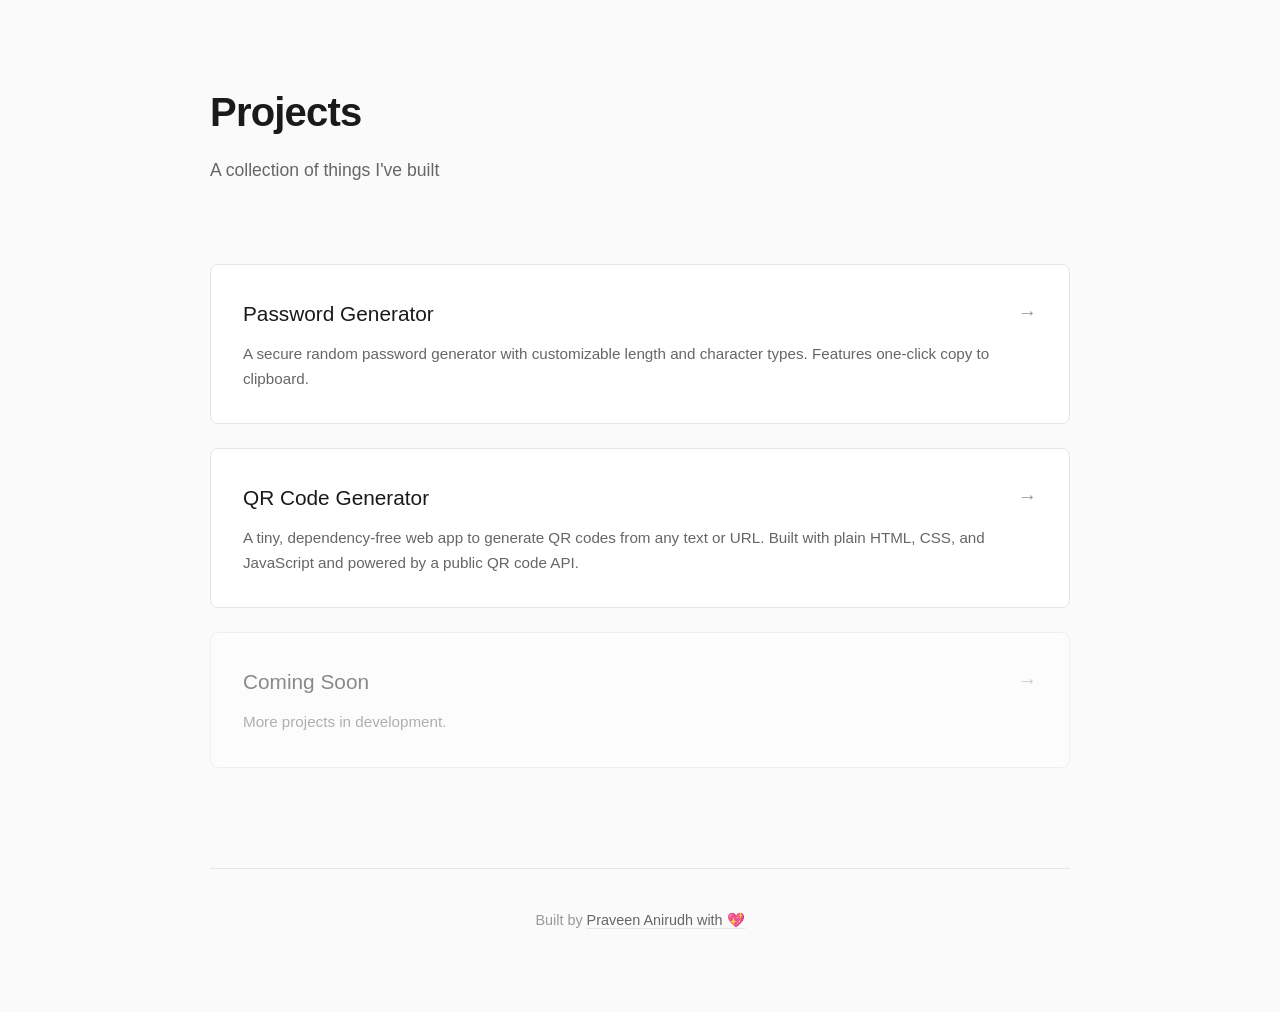
<file: index.html>
<!DOCTYPE html>
<html lang="en">
<head>
    <meta charset="UTF-8">
    <meta name="viewport" content="width=device-width, initial-scale=1.0">
    <title>Projects</title>
    <style>
        * {
            margin: 0;
            padding: 0;
            box-sizing: border-box;
        }

        body {
            font-family: -apple-system, BlinkMacSystemFont, 'Segoe UI', Roboto, Oxygen, Ubuntu, Cantarell, sans-serif;
            background: #fafafa;
            color: #1a1a1a;
            line-height: 1.6;
        }

        .container {
            max-width: 900px;
            margin: 0 auto;
            padding: 80px 20px;
        }

        header {
            margin-bottom: 80px;
        }

        h1 {
            font-size: 2.5rem;
            font-weight: 600;
            margin-bottom: 12px;
            letter-spacing: -0.02em;
        }

        .subtitle {
            font-size: 1.1rem;
            color: #666;
            font-weight: 400;
        }

        .projects {
            display: flex;
            flex-direction: column;
            gap: 24px;
        }

        .project {
            background: white;
            padding: 32px;
            border-radius: 8px;
            border: 1px solid #e5e5e5;
            transition: all 0.2s ease;
            text-decoration: none;
            color: inherit;
            display: block;
        }

        .project:hover {
            border-color: #1a1a1a;
            transform: translateY(-2px);
        }

        .project-header {
            display: flex;
            justify-content: space-between;
            align-items: center;
            margin-bottom: 12px;
        }

        .project h2 {
            font-size: 1.3rem;
            font-weight: 500;
        }

        .arrow {
            color: #999;
            font-size: 1.2rem;
            transition: transform 0.2s ease;
        }

        .project:hover .arrow {
            transform: translateX(4px);
            color: #1a1a1a;
        }

        .project p {
            color: #666;
            font-size: 0.95rem;
            line-height: 1.6;
        }

        footer {
            margin-top: 100px;
            padding-top: 40px;
            border-top: 1px solid #e5e5e5;
            text-align: center;
            color: #999;
            font-size: 0.9rem;
        }

        footer a {
            color: #666;
            text-decoration: none;
            border-bottom: 1px solid #e5e5e5;
            transition: border-color 0.2s ease;
        }

        footer a:hover {
            border-bottom-color: #1a1a1a;
        }

        @media (max-width: 600px) {
            .container {
                padding: 60px 20px;
            }

            h1 {
                font-size: 2rem;
            }

            .project {
                padding: 24px;
            }
        }
    </style>
</head>
<body>
<div class="container">
    <header>
        <h1>Projects</h1>
        <p class="subtitle">A collection of things I've built</p>
    </header>

    <div class="projects">
        <a href="./password_generator/" class="project">
            <div class="project-header">
                <h2>Password Generator</h2>
                <span class="arrow">→</span>
            </div>
            <p>A secure random password generator with customizable length and character types. Features one-click copy to clipboard.</p>
        </a>

        <a href="./qr_generator" class="project">
            <div class="project-header">
                <h2>QR Code Generator</h2>
                <span class="arrow">→</span>
            </div>
            <p>A tiny, dependency-free web app to generate QR codes from any text or URL. Built with plain HTML, CSS, and JavaScript and powered by a public QR code API.</p>
        </a>

        <a href="#" class="project" style="opacity: 0.5; pointer-events: none;">
            <div class="project-header">
                <h2>Coming Soon</h2>
                <span class="arrow">→</span>
            </div>
            <p>More projects in development.</p>
        </a>
    </div>

    <footer>
        <p>Built by <a href="https://github.com/Praveen-Anirudhan">Praveen Anirudh with 💖</a></p>
    </footer>
</div>
</body>
</html>
</file>
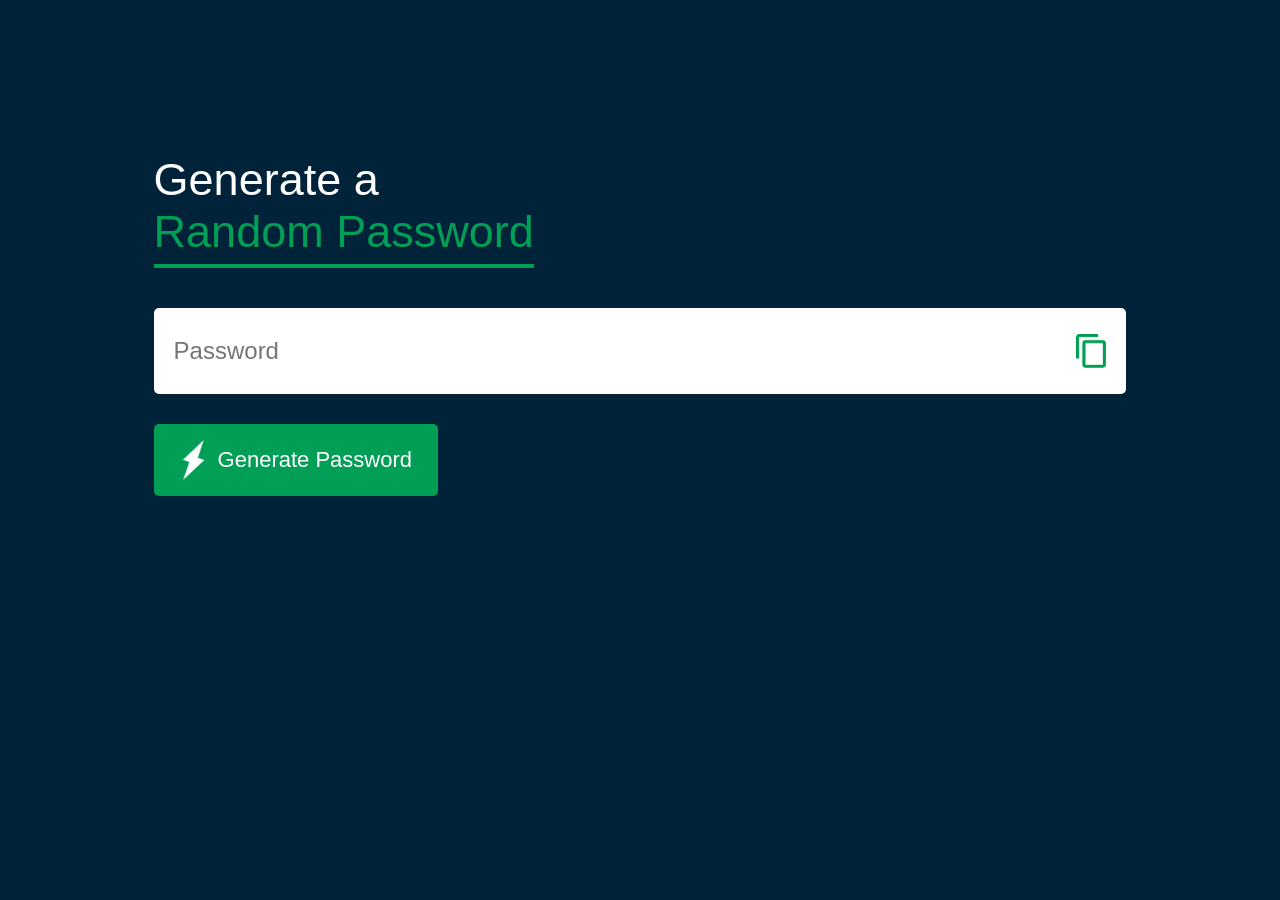
<file: password_generator/index.html>
<!doctype html>
<html lang="en">
<head>
    <meta charset="UTF-8">
    <meta name="viewport" content="width=device-width, initial-scale=1">
    <title>Random Password Generator</title>
    <link rel="stylesheet" href="style.css">
</head>
<body>
<div class="container">
    <h1>Generate a <br><span>Random Password</span></h1>
    <div class="display">
        <input type="text" placeholder="Password" id="password">
        <img src="images/copy.png" alt="copy-image" id="copy-btn">
    </div>
    <button id="generate-button"><img src="images/generate.png" alt="generate-password">Generate Password</button>
</div>
<div id="toast">
    <span class="toast-icon">✓</span>
    <span class="toast-text">Password copied to clipboard!</span>
</div>
<script src="script.js"></script>
</body>
</html>
</file>
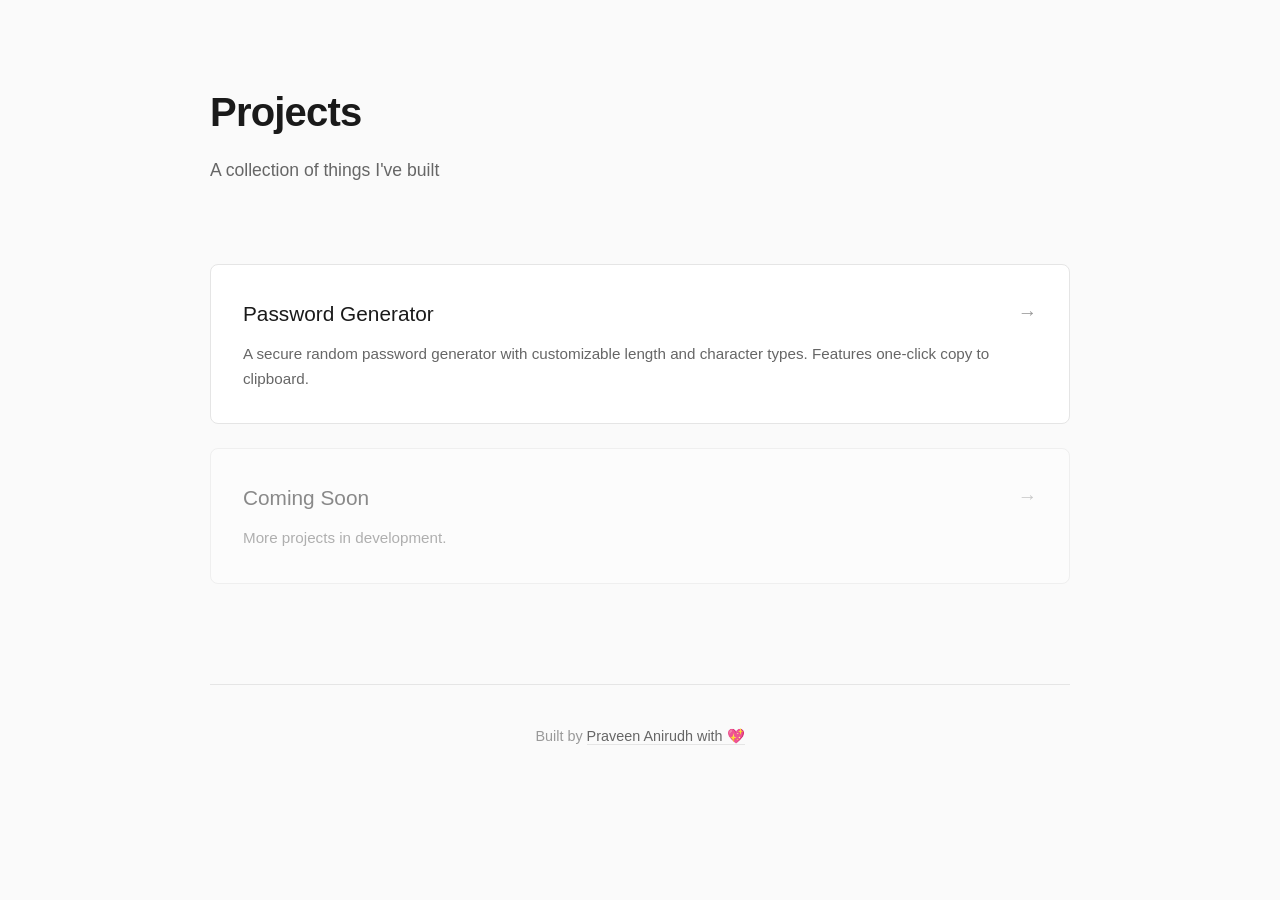
<file: main.html>
<!DOCTYPE html>
<html lang="en">
<head>
    <meta charset="UTF-8">
    <meta name="viewport" content="width=device-width, initial-scale=1.0">
    <title>Projects</title>
    <style>
        * {
            margin: 0;
            padding: 0;
            box-sizing: border-box;
        }

        body {
            font-family: -apple-system, BlinkMacSystemFont, 'Segoe UI', Roboto, Oxygen, Ubuntu, Cantarell, sans-serif;
            background: #fafafa;
            color: #1a1a1a;
            line-height: 1.6;
        }

        .container {
            max-width: 900px;
            margin: 0 auto;
            padding: 80px 20px;
        }

        header {
            margin-bottom: 80px;
        }

        h1 {
            font-size: 2.5rem;
            font-weight: 600;
            margin-bottom: 12px;
            letter-spacing: -0.02em;
        }

        .subtitle {
            font-size: 1.1rem;
            color: #666;
            font-weight: 400;
        }

        .projects {
            display: flex;
            flex-direction: column;
            gap: 24px;
        }

        .project {
            background: white;
            padding: 32px;
            border-radius: 8px;
            border: 1px solid #e5e5e5;
            transition: all 0.2s ease;
            text-decoration: none;
            color: inherit;
            display: block;
        }

        .project:hover {
            border-color: #1a1a1a;
            transform: translateY(-2px);
        }

        .project-header {
            display: flex;
            justify-content: space-between;
            align-items: center;
            margin-bottom: 12px;
        }

        .project h2 {
            font-size: 1.3rem;
            font-weight: 500;
        }

        .arrow {
            color: #999;
            font-size: 1.2rem;
            transition: transform 0.2s ease;
        }

        .project:hover .arrow {
            transform: translateX(4px);
            color: #1a1a1a;
        }

        .project p {
            color: #666;
            font-size: 0.95rem;
            line-height: 1.6;
        }

        footer {
            margin-top: 100px;
            padding-top: 40px;
            border-top: 1px solid #e5e5e5;
            text-align: center;
            color: #999;
            font-size: 0.9rem;
        }

        footer a {
            color: #666;
            text-decoration: none;
            border-bottom: 1px solid #e5e5e5;
            transition: border-color 0.2s ease;
        }

        footer a:hover {
            border-bottom-color: #1a1a1a;
        }

        @media (max-width: 600px) {
            .container {
                padding: 60px 20px;
            }

            h1 {
                font-size: 2rem;
            }

            .project {
                padding: 24px;
            }
        }
    </style>
</head>
<body>
<div class="container">
    <header>
        <h1>Projects</h1>
        <p class="subtitle">A collection of things I've built</p>
    </header>

    <div class="projects">
        <a href="./password_generator/" class="project">
            <div class="project-header">
                <h2>Password Generator</h2>
                <span class="arrow">→</span>
            </div>
            <p>A secure random password generator with customizable length and character types. Features one-click copy to clipboard.</p>
        </a>

        <a href="#" class="project" style="opacity: 0.5; pointer-events: none;">
            <div class="project-header">
                <h2>Coming Soon</h2>
                <span class="arrow">→</span>
            </div>
            <p>More projects in development.</p>
        </a>
    </div>

    <footer>
        <p>Built by <a href="https://github.com/Praveen-Anirudhan">Praveen Anirudh with 💖</a></p>
    </footer>
</div>
</body>
</html>
</file>
<file: password_generator/style.css>
*{
margin: 0;
padding : 0;
font-family :'Poppins',sans-serif;
box-sizing : border-box;
}
body{
 background: #002339;
 color : #fff;
 }
 .container {
 margin : 12%;
 width :90%
 max-width : 700px;
 }
 .display {
 width: 100%;
 margin-top : 50px;
 margin-bottom : 30px;
 background : #fff;
 color : #333;
 display : flex;
 justify-content : space-between;
 align-items : center;
 padding : 26px 20px;
 border-radius : 5px;
 }

 .container h1 {
 font-weight : 500;
 font-size : 45px;
 }

 .container h1 span {
 color: #019f55;
 border-bottom : 4px solid #019f55;
 padding-bottom : 7px;
 }

 .display img {
 width : 30px;
 cursor : pointer;
 }

 .display input {

 border : 0;
 outline : 0;
 font-size : 24px
 }

 .container button img {
 width: 28px;
 margin-right: 10px;
 }
 .container button {
 border : 0;
 outline : 0;
 background : #019f55;
 color : #fff;
 font-size : 22px;
 font-weight : 300;
 display : flex;
 align-items : center;
 justify-content : center;
 padding : 16px 26px;
 border-radius : 5px;
 cursor : pointer;
 }
#toast {
    visibility: hidden;
    display: flex;
    align-items: center;
    gap: 12px;
    min-width: 280px;
    background-color: #10b981; /* Green color */
    color: #fff;
    text-align: center;
    border-radius: 10px;
    padding: 16px 20px;
    position: fixed;
    z-index: 1000;
    left: 50%;
    bottom: 30px;
    transform: translateX(-50%);
    font-size: 15px;
    box-shadow: 0 4px 16px rgba(16, 185, 129, 0.4);
    font-weight: 500;
}

.toast-icon {
    background: rgba(255, 255, 255, 0.25);
    width: 28px;
    height: 28px;
    display: flex;
    align-items: center;
    justify-content: center;
    border-radius: 50%;
    font-size: 18px;
    font-weight: bold;
    flex-shrink: 0;
}

#toast.show {
    visibility: visible;
    animation: fadein 0.5s, fadeout 0.5s 2.5s;
}

@keyframes fadein {
    from {
        bottom: 0;
        opacity: 0;
    }
    to {
        bottom: 30px;
        opacity: 1;
    }
}

@keyframes fadeout {
    from {
        bottom: 30px;
        opacity: 1;
    }
    to {
        bottom: 0;
        opacity: 0;
    }
}
</file>
